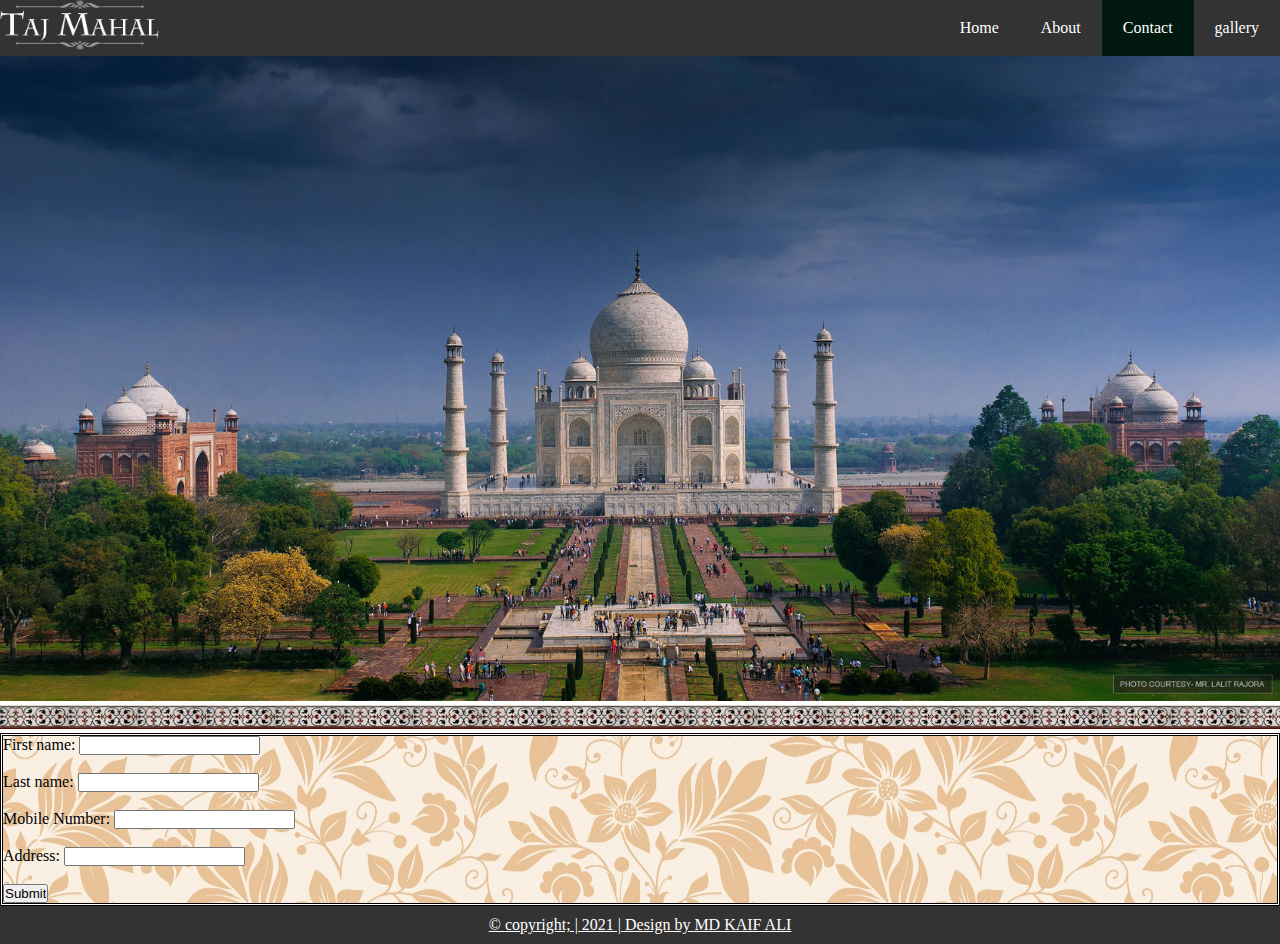
<file: contact.html>
<!DOCTYPE html>
<html>

<head>
    <title>TAJ MAHAL</title>
    <link rel="stylesheet" type="text/css" href="style.css">
    <!--  start of main menu-->
    <div class="main-menu">
        <ul>
            <img src="logo.png" height="50">
            <li style="float:right"><a href="gallery.html">gallery</a></li>
            <li style="float:right"><a class="active" href="contact.html">Contact</a></li>
            <li style="float:right"><a href="about.html">About</a></li>
            <li style="float:right"><a href="index.html">Home</a></li>
        </ul>
    </div>
    <!--  end of main menu-->
</head>

<body>

    <img src="3.jpg" width="100%">
    <img src="divider.jpg" width="100%">
    <div class="border ">
        <div class="contact-bg">
            <form action="#">
                <label>First name:</label>
                <input type="text"><br><br>
                <label>Last name:</label>
                <input type="text"><br><br>
                <label>Mobile Number:</label>
                <input type="text"><br><br>
                <label>Address:</label>
                <input type="text"><br><br>
                <input type="submit">
            </form>
        </div>
    </div>
</body>
<!-- starting footer-->
<footer>

    <a href="https://api.whatsapp.com/send?phone=919102701502 " style="color: white; ">&copy copyright; | 2021 | Design by MD KAIF ALI</a>

</footer>
<!-- ending footer-->
</file>
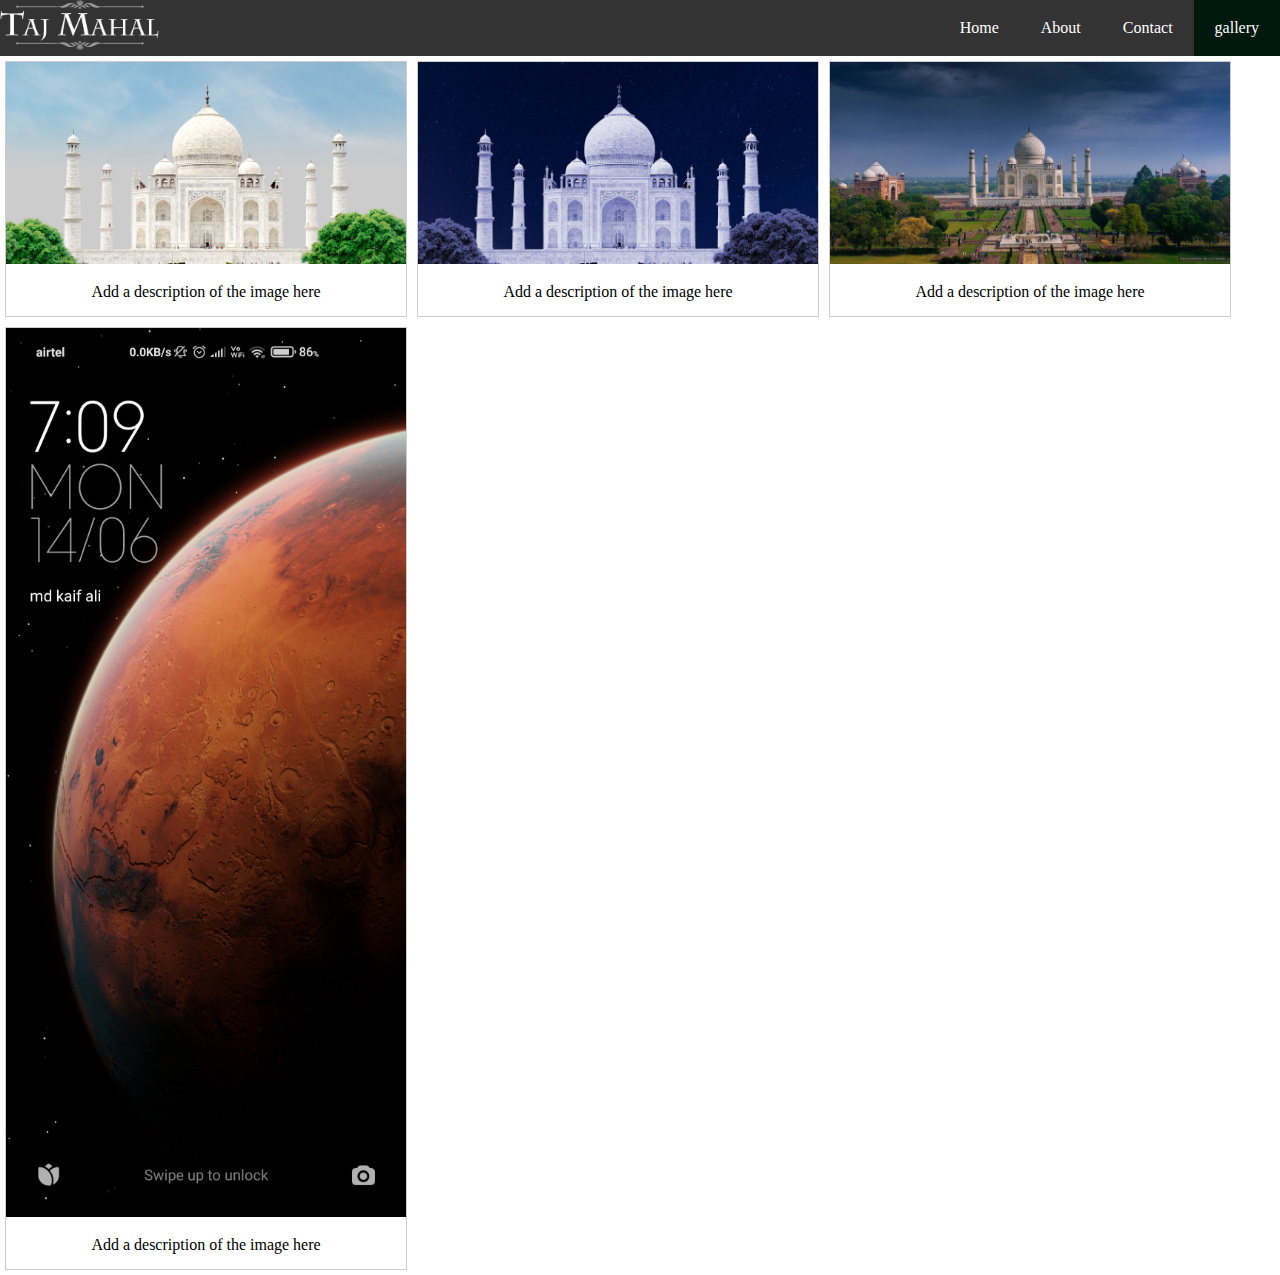
<file: gallery.html>
<!DOCTYPE html>
<html>
<link rel="stylesheet" type="text/css" href="style.css">

<head>
    <div class="main-menu">
        <ul>
            <img src="logo.png" height="50">
            <li style="float:right"><a class="active" href="gallery.html">gallery</a></li>
            <li style="float:right"><a href="contact.html">Contact</a></li>
            <li style="float:right"><a href="about.html">About</a></li>
            <li style="float:right"><a href="index.html">Home</a></li>
        </ul>
    </div>
</head>

<body>

    <div class="gallery">
        <a href="1.jpg">
            <img src="1.jpg">
        </a>
        <div class="desc">Add a description of the image here</div>
    </div>

    <div class="gallery">
        <a href="2.jpg">
            <img src="2.jpg">
        </a>
        <div class="desc">Add a description of the image here</div>
    </div>

    <div class="gallery">
        <a href="3.jpg">
            <img src="3.jpg">
        </a>
        <div class="desc">Add a description of the image here</div>
    </div>

    <div class="gallery">
        <a href="3900.jpg">
            <img src="3900.jpg">
        </a>
        <div class="desc">Add a description of the image here</div>
    </div>

</body>

</html>
</file>
<file: style.css>
* {
        padding: 0%;
        margin: 0%;
    }
    
    ul {
        list-style-type: none;
        margin: 0;
        padding: 0;
        overflow: hidden;
        background-color: #333;
    }
    
    li {
        float: right;
    }
    
    li a {
        display: block;
        color: white;
        text-align: center;
        padding: 19px 21px;
        text-decoration: none;
    }
    
    li a:hover:not(.active) {
        background-color: #111;
    }
    
    .active {
        background-color: #01180f;
    }
    
    .border {
        border-style: double;
    }
    
    .center {
        margin-left: auto;
        margin-right: auto;
        display: block;
        width: 20%;
    }
    
    .bgimg {
        background-image: url(821.jpg);
    }
    
    footer {
        text-align: center;
        padding: 10px;
        background-color: #333;
        color: white;
    }
    
    .img2 {
        background-image: url(2.jpg);
    }
    
    .textcolour {
        border-style: double;
        color: white;
    }
    
    .contact-bg {
        background-image: url("390.jpg");
        background-repeat: no-repeat;
        background-attachment: fixed;
        background-size: cover;
    }
    
    .gallery img {
        width: 100%;
    }
    
    .desc {
        padding: 15px;
        text-align: center;
    }
    
    .gallery {
        margin: 5px;
        border: 1px solid #ccc;
        float: left;
        width: 400px;
    }
    
    .gallery:hover {
        border: 1px solid #777;
    }
    
    paragraph {
        font-size: 20px;
    }
</file>
